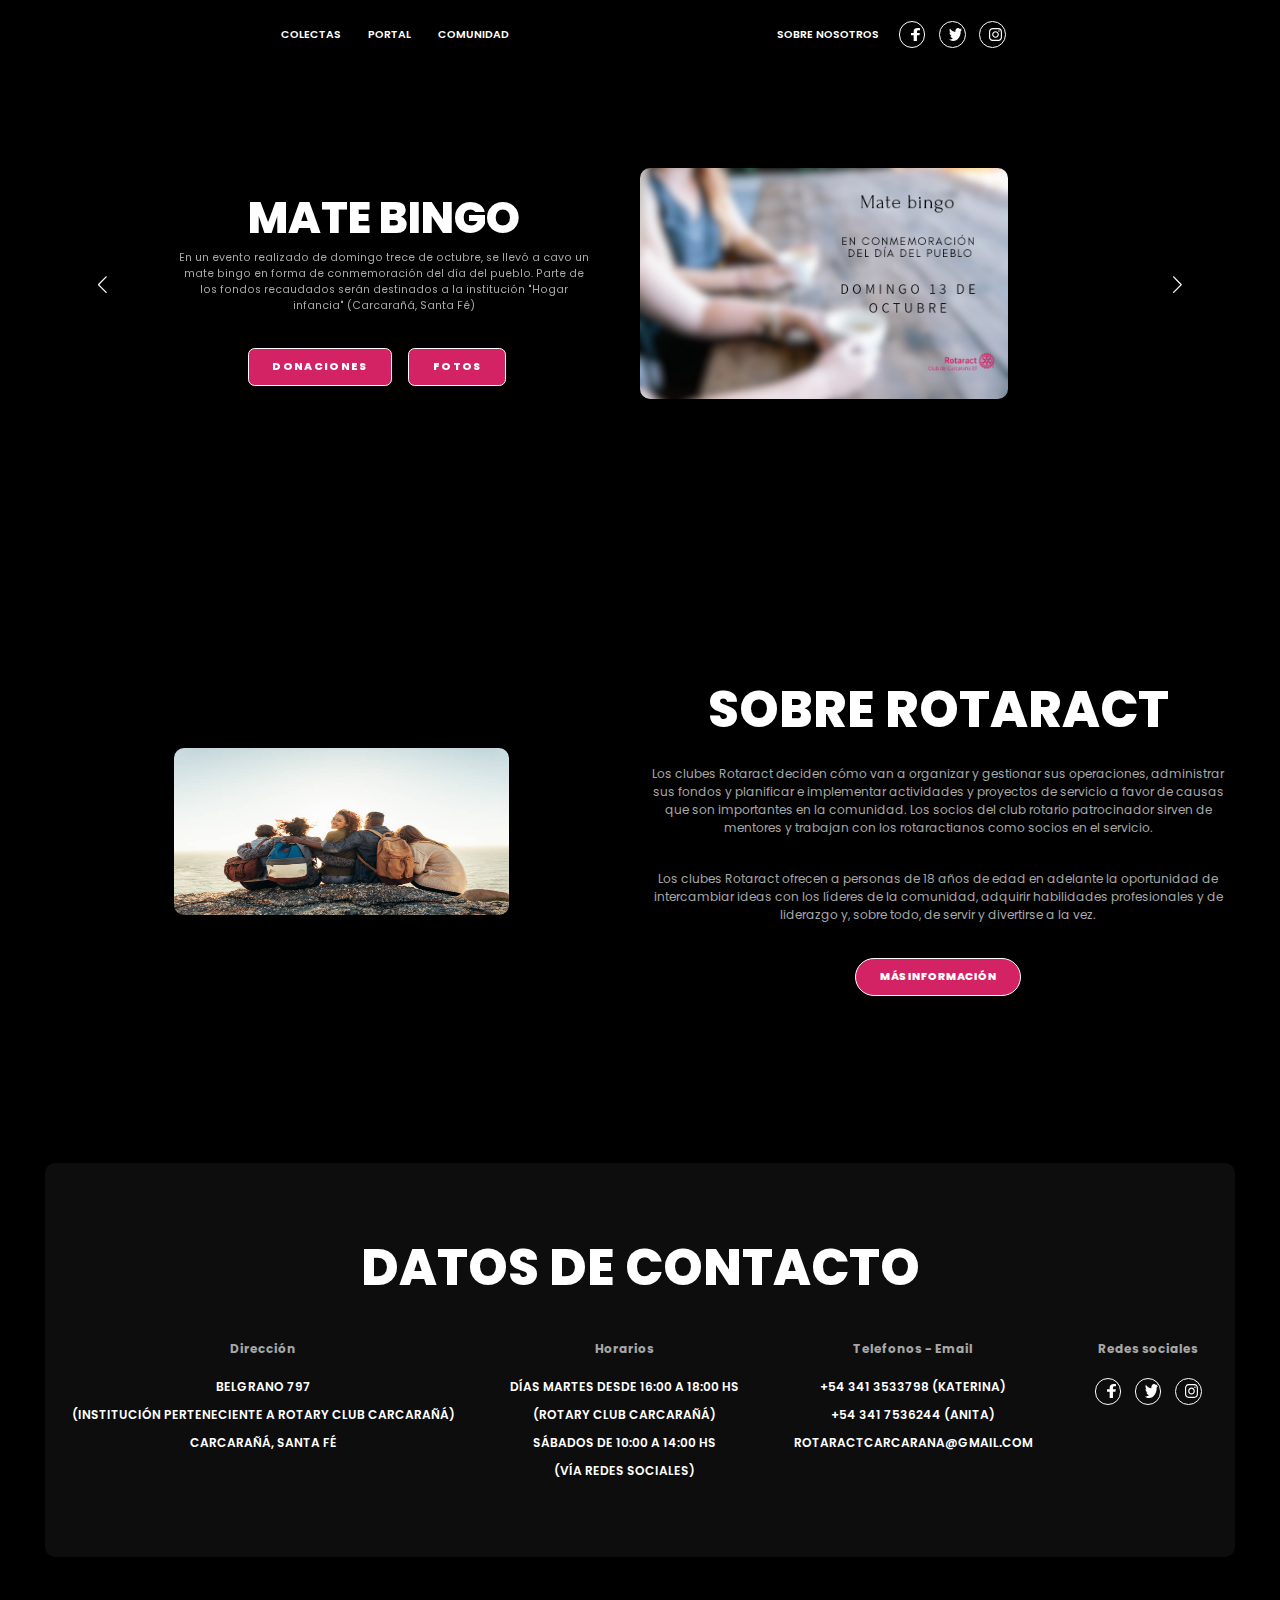
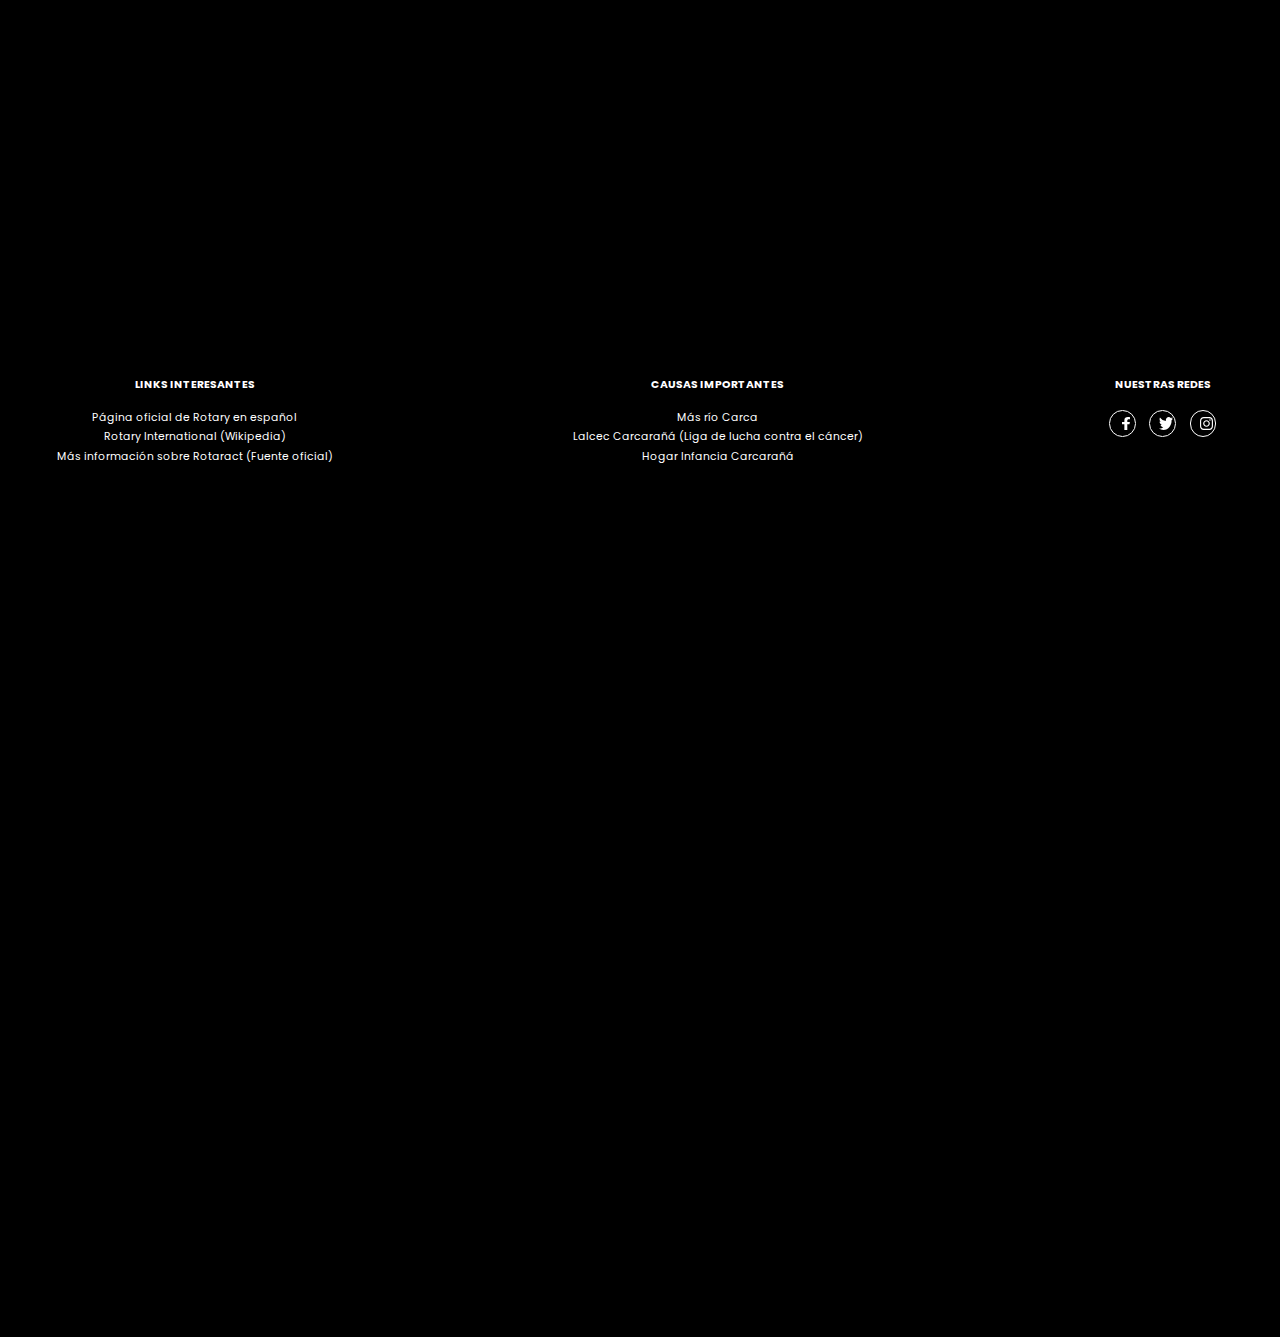
<file: index.html>
<!DOCTYPE html>
<html lang="es">

<!-- INFORMACION SOBRE EL SITIO,LINKS,ESTRUCTURAS,TITULOS E ICONOS -->

<head>
    <meta charset="UTF-8">
    <meta http-equiv="X-UA-Compatible" content="IE=edge">
    <meta name="viewport" content="width=device-width, initial-scale=1.0">
    <title>Rotaract-Carcarañá</title>
    <link rel="website icon" type="png" href="Images/ROTARACT-LOGOTIPO-OSCURO.png"/>
    <link rel="stylesheet" href="https://cdn.jsdelivr.net/npm/swiper/swiper-bundle.min.css" />
    <link rel="stylesheet" href="style.css" />
</head>


<body>
<center>
    
    <!-- FLYER DE DE REDES,MENU Y SWIPER DE TARJETAS -->

    <header>

        <!-- BARRA DE NAVEGACIÓN MENU-REDES -->

        <div class="menu container">


            <!--LOGO PRINCIPAL SUPERIOR CENTRADO (PARA VERSION LAPTOP)-->

            <img class="logo-1" src="Images/ROTARACT-LOGOTIPO.png">

            <input type="checkbox" id="menu" class="menu" />

            <!-- ICONO MENU (CUANDO ES FORMATO CELULAR) -->

            <label for="menu">
                <img class="menu-icono" src="Images/menu.png" alt="">
            </label>

             <!--BARRA DE NAVEGACIÓN SUPERIOR (MENÚ,REDES,ETC)-->

            <nav class="nav-bar">

                <!-- OPCIONES MENU (IZQUIERDA) -->

                <div class="menu-1">

                    <ul>
                        <li><a href="#">Colectas</a></li>
                        <li><a href="https://whatsapp.com/channel/0029Vahvx4JDp2Q3cMOU32r">Portal</a></li>
                        <li><a href="COMUNIDAD ESTUDIANTIL/index.html">Comunidad</a></li>
                    </ul>
                </div>

                <!-- LOGOTIPO CENTRAL -->

                <img class="logo-2" src="Images/ROTARACT-LOGOTIPO.png" style="width: 150px; height: 90px;" alt="">

                <!--INFORMACIÓN DE CONTACTO, REDES (DERECHA)-->

                <div class="menu-2">
                        <ul>
                            <li><a href="#">Sobre nosotros</a></li>
                        </ul>

                         <!--FLYERS REDES SOCIALES (ICONOS)-->

                        <div class="socials">
                           

                            <!--FACEBOOK-->

                            <a href="#">
                                <div class="social">
                                    <img src="Images/s1.svg" alt="">
                                </div>
                            </a>

                            <!--TWITTER/X-->

                            <a href="#">
                                <div class="social">
                                    <img src="Images/s2.svg" alt="">
                                </div>
                            </a>

                            <!--INSTAGRAM-->

                            <a href="https://www.instagram.com/rotaract_carcarana/?igsh=MW1ibHM2N3IvaW1ueg%3D%3D">
                                <div class="social">
                                    <img src="Images/s3.svg" alt="">
                                </div>
                            </a>

                        </div>
                </div>

            </nav>

        </div>

        <!-- TARJETAS PRINCIPALES -->

        <div class="header-content container">


           
            <div class="swiper mySwiper-1">
                <div class="swiper-wrapper">

                    <!-- PRIMER TARJETA -->

                    <div class="swiper-slide">
                        <div class="slider">
                            <div class="slider-txt">

                                <h1>MATE BINGO </h1>

                                <p>
                                    En un evento realizado de domingo trece de octubre, se llevó a cavo un mate bingo en forma de conmemoración del día del pueblo. Parte de los fondos recaudados serán destinados a la institución "Hogar infancia" (Carcarañá, Santa Fé)
                                </p>

                                <div class="botones">
                                    <a href="PROXIMOS EVENTOS/donaciones.html" class="btn-1">Donaciones</a>
                                    <a href="#" class="btn-1">Fotos</a>
                                </div>

                            </div>

                            <div class="slider-img">
                                <!-- IMAGEN PRINCIPAL -->
                                <img src="EVENTOS REALIZADOS/MATE-BINGO/Flyer-mate-bingo.png" alt="" style="border-radius: 15px;">
                            </div>

                        </div>
                    </div>

                    <!-- SEGUNDA TARJETA -->

                    <div class="swiper-slide">
                        <div class="slider">
                            <div class="slider-txt">

                                <h1>HOGAR INFANCIA</h1>

                                <p>
                                    En un evento simbólico realizado el día 25 de agosto, compartimos junto a niños de el Hogar Infancia (Carcarañá, Santa Fé) una tarde de juegos y merienda en su lugar de convivencia.
                                    Desde Rotaract Carcarañá, buscamos conjuntamente crear y fortalecer lazos duraderos para con ellos y las personas que se encargan de su crianza.
                                </p>

                                <div class="botones">
                                    <a href="EVENTOS REALIZADOS/HOGAR-INFANCIA/donaciones-hogar-infancia-25-08-24.html" class="btn-1">Donaciones</a>
                                    <a href="#" class="btn-1">Descripción</a>
                                </div>

                            </div>

                            <div class="slider-img">
                                <img src="EVENTOS REALIZADOS/HOGAR-INFANCIA/Hogar Infancias_20240930_162855_0000.png" alt=""
                                    style="border-radius: 15px;">
                            </div>

                        </div>
                    </div>

                    <!-- TERCER TARJETA -->

                    <div class="swiper-slide">
                        <div class="slider">
                            <div class="slider-txt">

                                <h1>NUEVO MUNDO</h1>

                                <p>
                                    El día viernes seis de septiembre, junto a miembros del programa de radiofusión "Entre usted y yo" informamos a la comunidad respecto a fines y oportunidades que Rotaract quiere brindar a la comunidad en general. Le agradecemos infinitamente a Corina y su grupo por la hospitalidad y calidez que nos brindaron en su espacio.
                                </p>

                                <div class="botones">
                                    <a href="#" class="btn-1">NOTA</a>
                                    <a href="#" class="btn-1">CONTACTANOS</a>
                                </div>

                            </div>

                            <div class="slider-img">
                                <img src="EVENTOS REALIZADOS/NOTA-CANAL-10/Nota en canal _Nuevo Mundo__20240930_164723_0000.png" alt="" style="border-radius: 15px;">
                            </div>

                        </div>
                    </div>

                </div>

                <!-- SWIPERS BUTTONS -->

                <div class="swiper-button-next"></div>
                <div class="swiper-button-prev"></div>
                <div class="swiper-pagination"></div>


            </div>

        </div>

    </header>



    <!-- INFORMACIÓN IMPORTANTE / BANNER -->

    <section class="info container">

        <div class="info-img">
            <img src="Images/ROTARACT-COMUNIDAD.jpg" alt="" style="border-radius: 15px;">
        </div>

        <div class="info-txt">

            <h2>SOBRE ROTARACT</h2>

            <p>
                Los clubes Rotaract deciden cómo van a organizar y gestionar sus operaciones, administrar sus fondos y
                planificar e implementar actividades y proyectos de servicio a favor de causas que son importantes en la
                comunidad. Los socios del club rotario patrocinador sirven de mentores y trabajan con los rotaractianos
                como socios en el servicio.
            </p>

            <p>
                Los clubes Rotaract ofrecen a personas de 18 años de edad en adelante la oportunidad de intercambiar
                ideas con los líderes de la comunidad, adquirir habilidades profesionales y de liderazgo y, sobre todo,
                de servir y divertirse a la vez.
            </p>

            <a href="https://www.rotary4905.org/?gad_source=1&gclid=CjwKCAjwufq2BhAmEiwAnZqw8jGC7V3RPskID4kM2cEE1SGFN2AgHaSxGZIqe9PEIirTsGfGK0kfIBoCGNMQAvD_BwE" class="btn-2">Más Información</a>
        </div>


    </section>

    <!-- INFORMACIÓN SOBRE HORARIOS Y CONTACTO -->

    <section class="horario">
        <div class="horario-info">

            <h2>Datos de contacto</h2>

            <div class="horario-txt">

                <div class="txt">
                    <h4>Dirección</h4>
                    <p>
                        Belgrano 797
                    </p>
                    <p>
                        (Institución perteneciente a Rotary Club Carcarañá)
                    </p>
                    
                    <p>
                        Carcarañá, Santa Fé
                    </p>
                </div>

                <div class="txt">
                    <h4>Horarios</h4>
                    <p>
                        Días martes desde 16:00 a 18:00 hs
                    </p>
                    <p>
                        (Rotary Club Carcarañá) 
                    </p>
                    <p>
                        Sábados de 10:00 a 14:00 hs
                    </p>
                    <p>
                        (Vía redes sociales)
                    </p>
                </div>

                <div class="txt">
                    <h4>Telefonos - Email</h4>
                    <p>
                        +54 341 3533798 (Katerina)
                    </p>
                    <p>
                        +54 341 7536244 (Anita)
                    </p>
                    <p>
                        rotaractcarcarana@gmail.com
                    </p>
                </div>

                <div class="txt">
                    <h4>Redes sociales</h4>
                    <div class="socials">
                        <!--FLYERS REDES SOCIALES-->
                        <a href="#">
                            <div class="social">
                                <img src="Images/s1.svg" alt="">
                            </div>
                        </a>
                        <a href="#">
                            <div class="social">
                                <img src="Images/s2.svg" alt="">
                            </div>
                        </a>
                        <a href="#">
                            <div class="social">
                                <img src="Images/s3.svg" alt="">
                            </div>
                        </a>
                    </div>

                </div>

            </div>

        </div>
    </section>

    <!-- MAPA LOCALIZACIÓN -->

    <section>
        <iframe class="map"
            src="https://www.google.com/maps/embed?pb=!1m18!1m12!1m3!1d26812.314389677158!2d-61.164068846386726!3d-32.857447749999984!2m3!1f0!2f0!3f0!3m2!1i1024!2i768!4f13.1!3m3!1m2!1s0x95b62517e37ba029%3A0x64e827053c37c98!2sCarcara%C3%B1a%2C%20Santa%20Fe!5e0!3m2!1ses-419!2sar!4v1724254862678!5m2!1ses-419!2sar"
            width="98%" height="500" style="border:0;" allowfullscreen="" loading="lazy"
            referrerpolicy="no-referrer-when-downgrade"></iframe>
    </section>

    <!-- FOOTER (INFORMACIÓN DE SPONSORS,ETC) -->

    <footer class="footer container">

        <img class="logo-2" src="Images/ROTARACT-LOGOTIPO.png" alt="">

        <div class="links">
            <h4>Links interesantes</h4>
            <ul>
                <li><a href="https://www.rotary.org/es">Página oficial de Rotary en español</a></li>
                <li><a href="https://es.wikipedia.org/wiki/Rotary_International">Rotary International (Wikipedia)</a></li>
                <li><a href="https://www.rotary.org/en/get-involved/rotaract-clubs?gad_source=1&gclid=CjwKCAjwodC2BhAHEiwAE67hJKWogV91s9mjhayxl2M-4k7uKroXnduQjFZqurY59hk6DQzif3LrrxoCcIcQAvD_BwE">Más información sobre Rotaract (Fuente oficial)</a></li>
            </ul>
        </div>

        <div class="links">
            <h4>Causas Importantes</h4>
            <ul>
                <li><a href="https://www.instagram.com/masriocarca/?hl=es">Más río Carca</a></li>
                <li><a href="https://www.instagram.com/lalceccarcarana/?hl=es">Lalcec Carcarañá (Liga de lucha contra el cáncer)</a></li>
                <li><a href="https://www.instagram.com/hogarinfancia_carca/?hl=es">Hogar Infancia Carcarañá</a></li>
            </ul>
        </div>

        <div class="links">
            <h4>Nuestras redes</h4>
            <div class="socials">
                <!--FLYERS REDES SOCIALES-->
                <a href="#">
                    <div class="social">
                        <img src="Images/s1.svg" alt="">
                    </div>
                </a>
                <a href="#">
                    <div class="social">
                        <img src="Images/s2.svg" alt="">
                    </div>
                </a>
                <a href="#">
                    <div class="social">
                        <img src="Images/s3.svg" alt="">
                    </div>
                </a>
            </div>
        </div>

    </footer>


    <!-- LIBRERÍAS UTILIZADAS Y VINCULOS CON JAVASCRIPT !NO TOCAR!-->

    <script src="https://cdn.jsdelivr.net/npm/swiper/swiper-bundle.min.js"></script>

    <script src="script.js"></script>

</center>
</body>

</html>
</file>
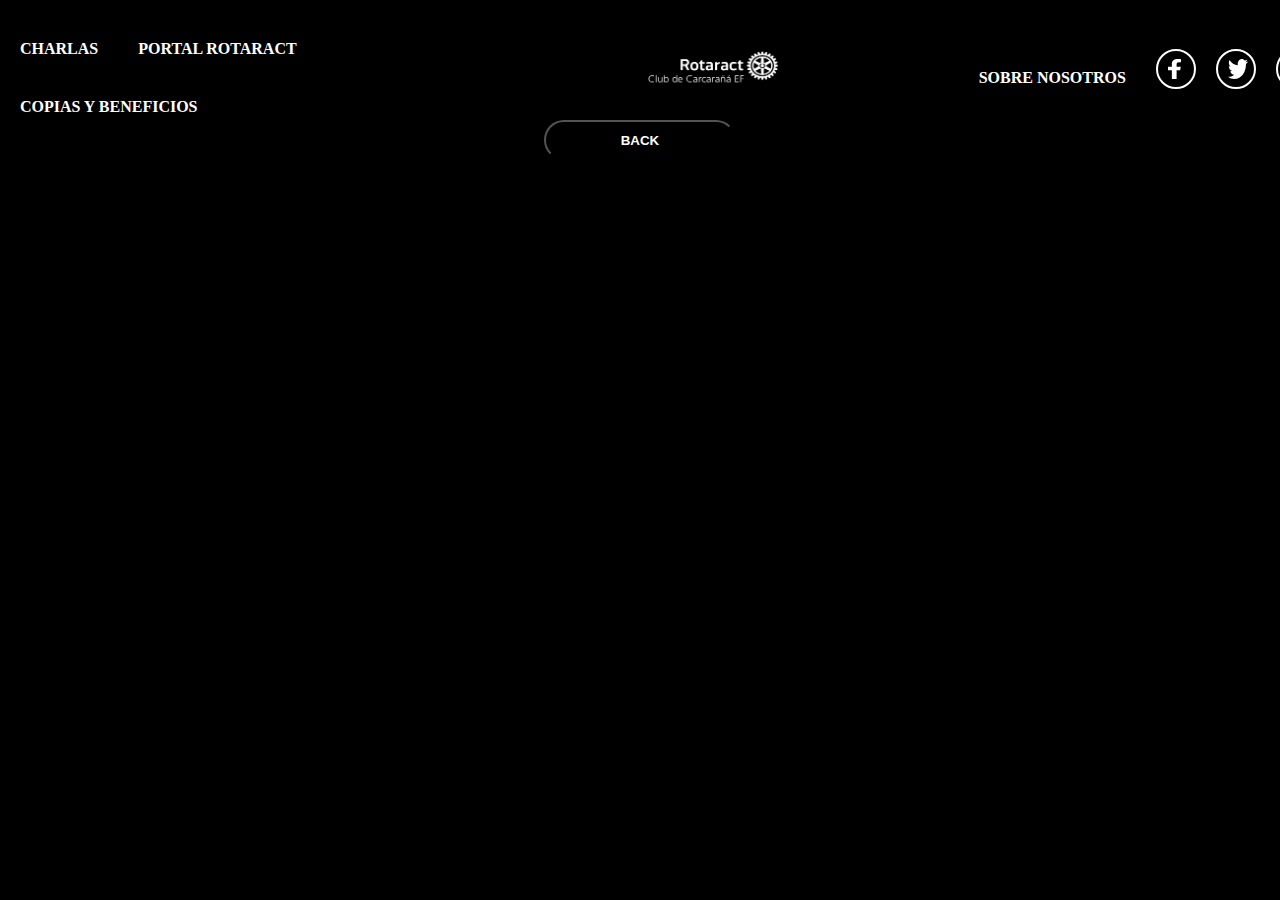
<file: COMUNIDAD ESTUDIANTIL/index.html>
<!DOCTYPE html>
<html lang="es">
<head>
    <meta charset="UTF-8">
    <meta http-equiv="X-UA-Compatible" content="IE=edge">
    <meta name="viewport" content="width=device-width, initial-scale=1.0">
    <link rel="stylesheet" href="/COMUNIDAD ESTUDIANTIL/index.css">
    <link rel="website icon" type="png" href="/Images/ROTARACT-LOGOTIPO-OSCURO.png" style="border-radius: 10px;" />
    <title>Rotaract-Estudiantil</title>

</head>
<body>

    

    <header>
        <div class="menu container">

            <img class="logo-1" src="/Images/ROTARACT-LOGOTIPO.png" alt="">

            <input type="checkbox" id="menu" class="menu" />

            <!-- ICONO MENU -->

            <label for="menu">
                <img class="menu-icono" src="/Images/menu.png" alt="">
            </label>

            <nav class="nav-bar">

                <!-- OPCIONES MENU (IZQUIERDA) -->

                <div class="menu-1">

                    <ul>
                        <li><a href="#">Charlas</a></li>
                        <li><a href="https://whatsapp.com/channel/0029Vahvx4JDp2Q3cMOU32r">Portal rotaract</a></li>
                        <li><a href="#">Copias y beneficios</a></li>
                    </ul>
                </div>

                <!-- LOGOTIPO CENTRAL -->

                <img class="logo-2" src="/Images/ROTARACT-LOGOTIPO.png" style="width: 150px; height: 90px;" alt="">

                <!--INFORMACIÓN DE CONTACTO (DERECHA)-->

                <div class="menu-2">
                    <ul>
                        <li><a href="#">Sobre nosotros</a></li </ul>

                            <!--FLYERS REDES SOCIALES (ICONOS)-->

                        <div class="socials">
                            
                            <a href="#">
                                <div class="social">
                                    <img src="/Images/s1.svg" alt="">
                                </div>
                            </a>
                            <a href="#">
                                <div class="social">
                                    <img src="/Images/s2.svg" alt="">
                                </div>
                            </a>
                            <a href="https://www.instagram.com/rotaract_carcarana/?igsh=MW1ibHM2N3IvaW1ueg%3D%3D">
                                <div class="social">
                                    <img src="/Images/s3.svg" alt="">
                                </div>
                            </a>
                        </div>
                </div>
            </nav>
        </div>
    </header>

    <center>
        <a href="/index.html"><button class="back-button">Back</button></a>
    </center>
    
</body>
</html>
</file>
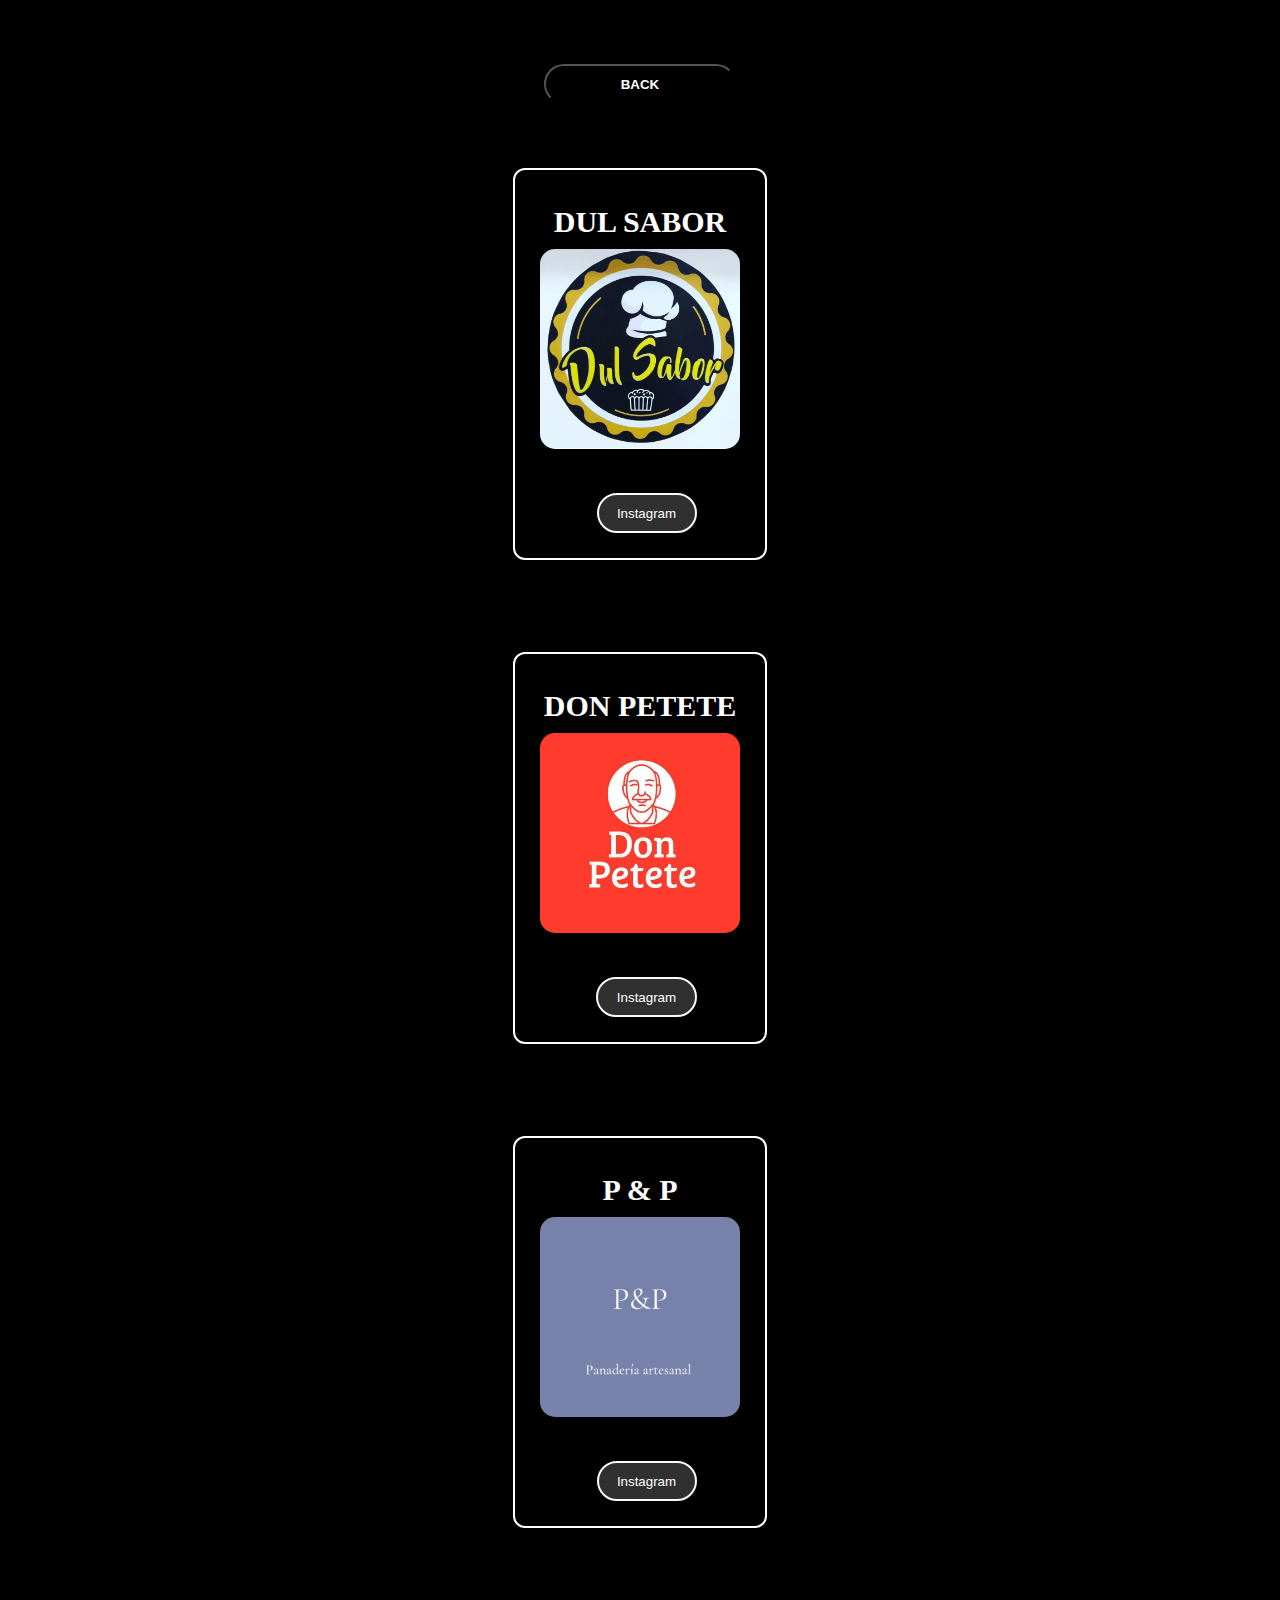
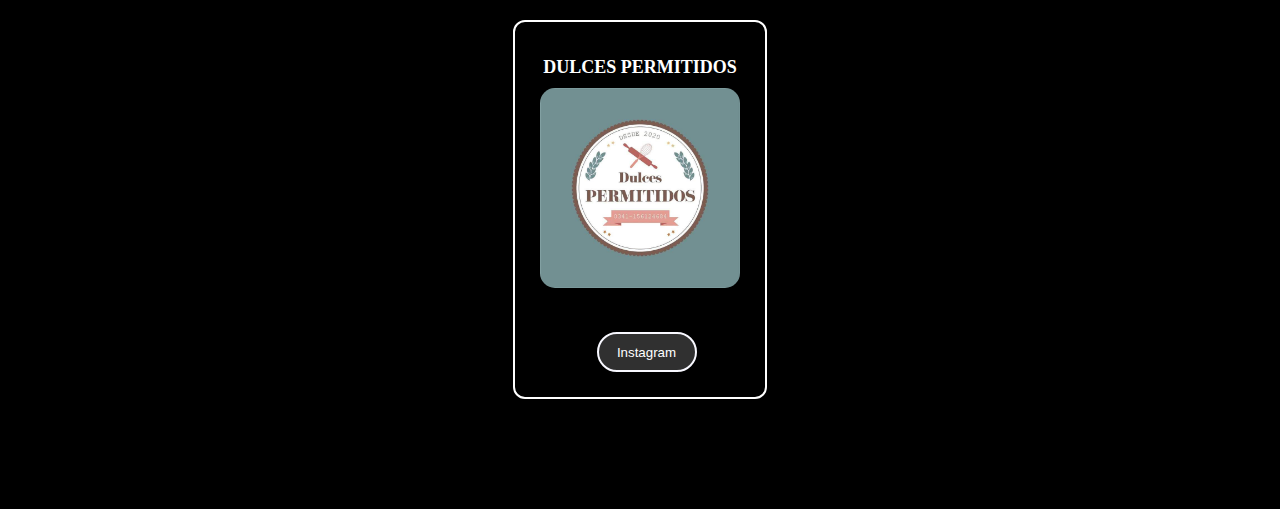
<file: EVENTOS REALIZADOS/HOGAR-INFANCIA/donaciones-hogar-infancia-25-08-24.html>
<!DOCTYPE html>
<html lang="en">
<head>
    <meta charset="UTF-8">
    <meta http-equiv="X-UA-Compatible" content="IE=edge">
    <meta name="viewport" content="width=device-width, initial-scale=1.0">
    <link rel="stylesheet" href="/EVENTOS REALIZADOS/HOGAR-INFANCIA/donaciones-hogar-infancia-25-08-24.css">
    <link rel="website icon" type="png" href="/Images/ROTARACT-LOGOTIPO-OSCURO.png" style="border-radius: 10px;" />
    <title>Rotaract-Donaciones</title>
</head>
<body>
    <center>
        <a href="/index.html"><button class="back-button">Back</button></a>
    </center>

    <div class="container">

        <center>
            <div class="donante">
                <center>
                    <h4 class="nombre">Dul Sabor</h4>
                <div class="imgen">
                    <img src="/EVENTOS REALIZADOS/HOGAR-INFANCIA/Logos de donantes/Dul-Sabor.png" alt=""
                                        style="border-radius: 15px; height: 200px;">
                </div>>
                <a href="https://www.instagram.com/dul.sabor/"><button class="contacto">Instagram</button></a>
                </center>
            </div>
        </center>

        <center>
            <div class="donante">
                <center>
                    <h4 class="nombre">Don Petete</h4>
                <div class="imgen">
                    <img src="/EVENTOS REALIZADOS/HOGAR-INFANCIA/Logos de donantes/Don-Petete.jpg" alt=""
                                        style="border-radius: 15px; height: 200px;">
                </div>>
                <a href="https://www.instagram.com/don.petete/"><button class="contacto">Instagram</button></a>
                </center>
            </div>
        </center>

       <center>
        <div class="donante">
            <center>
                <h4 class="nombre">P & P</h4>
            <div class="imgen">
                <img src="/EVENTOS REALIZADOS/HOGAR-INFANCIA/Logos de donantes/P&P.png" alt=""
                                    style="border-radius: 15px; height: 200px;">
            </div>>
            <a href="https://www.instagram.com/dul.sabor/"><button class="contacto">Instagram</button></a>
            </center>
        </div>
       </center>

        <center>
            <div class="donante">
                <center>
                    <h2 class="nombres-largos">Dulces Permitidos</h2>
                <div class="imgen">
                    <img src="/EVENTOS REALIZADOS/HOGAR-INFANCIA/Logos de donantes/Dulces-Permitidos.png" alt=""
                                        style="border-radius: 15px; height: 200px;">
                </div>>
                <a href="https://www.facebook.com/dulces.permitidos.3"><button class="contacto">Instagram</button></a>
                </center>
            </div>>
        </center>

    </div>
    
</body>
</html>
</file>
<file: style.css>
/* PALETAS */
/* #d32364 ROSA ROTARACT */


/* LIBRERIA !!!NO BORRAR!!! */
@import url('https://fonts.googleapis.com/css2?family=Poppins:wght@400;500;600;700;800&display=swap');


* {
    margin: 0;
    padding: 0;
    box-sizing: border-box;
    text-decoration: none;
    list-style: none;
}

body {
    background-color: #000000;
    font-family: "Poppins", sans-serif;
    margin-inline: 30px;
    zoom: 67%;
}

.container {
    margin: 0 auto;
    margin-bottom: 150px;
    display: flex;
    justify-content: center;
}




/* NAV MENU */


.menu {
    position: absolute;
    top: 20px;
    left: 0;
    right: 0;
    display: flex;
    justify-content: center;
    z-index: 1000;
    text-transform: uppercase;
}

.nav-bar {
    display: flex;
}

.menu-1 {
    margin-right: 180px;
}

.menu-2 {
    margin-left: 180px;
    display: flex;
    align-items: center;
}

.logo-1 {
    width: 0;
}
.logo-2 {
    display: none;
}

.socials {
    display: flex;
}

.social {
    margin: 0 10px;
    height: 40px;
    width: 40px;
    border: 2px solid #ffffff;
    border-radius: 50%;
}

.social:hover {
    background-color: #d32364;
}

.social img {
    margin: 8px 0 0 10px;
}


/* INFOGRAFÍA */


.menu .nav-bar ul li {
    position: relative;
    float: left;
}

.menu .nav-bar ul li a {
    font-size: 16px;
    font-weight: 600;
    padding: 20px;
    color: #ffffff;
    display: block;
}

.menu .nav-bar ul li a:hover {
    color:#d32364;
}

#menu {
    display: none;
}

.menu-icono {
    width: 25px;
}

.menu label {
    cursor: pointer;
    display: none;
}


.header-content {
    margin-top: 250px;
    padding-bottom: 100px;
    margin-inline: 100px;
}


/* SLIDER */


.slider {
    display: flex;
    align-items: center;
    justify-content: center;
    margin-inline: 30px;
    padding-inline: 30px;
}

.slider-text {
    margin-left: 85px;
    width: 50%;
}

.slider-txt h1 {
    font-size: 65px;
    color: #FFFFFF;
    text-transform: uppercase;
    font-weight: 800;
}

.slider-txt p {
    margin-inline: 10%;
    font-size: 16px;
    color: #a7a7a7;
}

.botones {
    margin-top: 50px;
}

.btn-1 {
    background-color: #d32364;
    color: #FFFFFF;
    border: 1px solid white;
    border-radius: 10px;
    display: inline-block;
    padding: 15px 35px;
    font-weight: 800;
    letter-spacing: 2px;
    text-transform: uppercase;
    margin-right: 20px;
}

.btn-1:hover {
    background-color: #d32364;
    color: black;
}

.slider-img {
    width: 50%;
}

.slider-img img {
    margin-right: 225px;
    width: 550px;
    
}

/* SWIPERS DE BOTONES */

.swiper-button-prev::after {
    font-size: 25px;
}
.swiper-button-next::after {
    font-size: 25px;
}
.swiper-button-next {
    color: #ffffff;

}
.swiper-button-prev {
    color: #ffffff;
}
.swiper-button-prev:hover {
    color: #d32364;
}
.swiper-button-next:hover {
    color: #d32364;
}
.swiper-pagination-bullet {
    background-color: #D3D2D2;
    opacity: 1;
}
.swiper-pagination-bullet-active {
    background-color: #DB241B;
}


/* CONTENEDOR */


.products {
    margin: 100px 0px;
    background-color: rgba(155, 88, 88, 0);
    display: flex;
    justify-content: center;
    filter: blur(0px);
}

.products:hover {
    filter: blur(0px);
}

.tabs {
    background-color: #3ba63b00;
    display: flex;
    flex-wrap: wrap;
    justify-content: center;
    flex-direction: row;
    border-radius: 12px;
}

.tabs label {
    width: 15%;
    order: 1;
    display: block;
    padding: 20px 50px;
    text-align: center;
    cursor: pointer;
    color: #A7A7A7;
    font-weight: 700;
    transition: background ease 0.2s;
}

.tabs .tab {
    order: 99;
    flex-grow: 1;
    width: 100%;
    display: none;
    padding-top: 25px;
    flex-direction: row;
}


/* BARRA OPCIONES */


.tabs input[type="radio"] {
    display: none;
}

.tabs input[type="radio"]:checked + label {
    border-bottom: 2px solid #535353;
    color: #FFFFFF;
}

.tabs input[type="radio"]:checked + label + .tab {
    display: inline-block;
}


/* PRODUCTOS (ELEMENTO)*/


.product {
    background-color: rgba(34, 34, 34, 0.252);
    display: flex;
    align-items: center;
    padding: 25px 25px;
    margin: 3% 25%;
    border-radius: 13px;
}

.product-img {
    width: 50%;
    text-align: left;
}

.product-img h4 {
    display: flex;
    justify-content: center;
    padding: 5px 5px;
    line-height: 10px;
    color: #FFFFFF;
    font-size: 14px;
    text-transform: uppercase;
    font-weight: 800;
    border: 2px solid #555555;
    border-radius: 10px;
    margin-bottom: 25px;
}

.product-img img {
    border: 2px solid rgb(86, 86, 86);
    width: 150px;
    height: 120px;
    border-radius: 15px;
}

.product-txt {
    width: 40%;
    margin-left: 50px;
    text-align: left;
}

.product-txt h4 {
    color: #FFFFFF;
    font-size: 16px;
    text-transform: uppercase;
    font-weight: 800;
    margin-bottom: 5px;
}

.product-txt p {
    color: #A7A7A7;
    font-size: 16px;
    margin-bottom: 15px;
    text-transform: uppercase;
}

.product-txt span {
    color: #FFFFFF;
    font-size: 18px;
    font-weight: 800;
}

.product:hover {
    filter: blur(0%);
}


/* informacion */


.info {
    margin-top: 200px;
    margin-inline: 35px;
    padding: 100px 0px;
    display: flex;
    align-items: center;
    background-color: #0d0d0d00;
    border-radius: 20px;
}

.info-img {
    width: 50%;
}

.info-img img {
    width: 500px;
    height: 250px;
}

.info-txt {
    width: 50%;
}

.info-txt h2 {
    font-size: 75px;
    color: #FFFFFF;
    font-weight: 800;
    text-transform: uppercase;
    margin-bottom: 25px;
}


.info-txt p {
    font-size: 18px;
    color: #A7A7A7;
    margin-bottom: 50px;
}

.btn-2 {
    background-color: #d32364;
    color: #FFFFFF;
    border: 1px solid white;
    border-radius: 50px;
    display: inline-block;
    padding: 15px 35px;
    font-weight: 800;
    text-transform: uppercase;
}

.btn-2:hover {
    background-color: #d32364;
    color: black;
}

.horario {
    padding: 100px 40px;
    background-color: #0D0D0D;
    margin-inline: 2%;
    border-radius: 15px;
}

.horario-info h2 {
    font-size: 75px;
    color: #FFFFFF;
    font-weight: 800;
    text-transform: uppercase;
    margin-bottom: 50px;
}

.horario-txt {
    display: flex;
    justify-content: space-between;
}

.txt {
    color: #FFFFFF;
}

.txt h4 {
    font-size: 18px;
    color: #A7A7A7;
    margin-bottom: 30px;
}

.txt p {
    font-size: 18px;
    text-transform: uppercase;
    font-weight: 600;
    margin-bottom: 15px;
}

.map {
    filter: grayscale(100%) invert(92%) contrast(93%);
    padding: 1%;
    margin-left: 1%;
    border-radius: 20px;
    margin-top: 20px;
}

.footer {
    background-color: #0d0d0d00;
    padding: 100px 0px;
    display: flex;
    justify-content: space-between;
    margin-inline: 55px;
    border-radius: 20px;
}

.links h4 {
    color: #FFFFFF;
    text-transform: uppercase;
    margin-bottom: 25px;
}

.links ul li a {
    color: #FFFFFF;
    font-size: 16px;
    margin-bottom: 5px;
    display: inline-block;
}

.links ul li a:hover {
    color: #d32364;
}


/* DESPLAZAMIENTO DE MENU */


@media(max-width: 1020px) {

    .menu {
        background-color: rgba(212, 27, 27, 0);
        margin-top: 50px;
        width: 100%;
        height: 100px;
        padding: 20px;
        display: flex;
        justify-content: center;
        flex-direction: column;
        align-items: center;
    }

    .menu-1 {
        margin-left: 30%;
        background-color: #000000;
        display: flex;
        justify-content: center;
        border-radius: 10px;
    }

    .menu-2 {
        display: none;
        margin-top: 30px;
    }

    .logo-1 {
        width: 0px;
    }

    .logo-2 {
        width: 11px;
        height: 50px;
        padding-top: 50px;
        padding-right: 10px;
    }

    /* Boton para desplegar menu */

    .menu label {
        display: inline-block;
        justify-content: center;
    }

    /* Contenedor del menu */

    .menu nav {
        margin: 15px;
        position: relative;
        top: 100%;
        display: flex;
        justify-content: center;
    }

    /* Objetos del contenedor del menu */

    .menu .nav-bar ul {
        margin: 10px;
        border-radius: 10px;
        background-color: #ff035f;
        display: flex;
        justify-content: center;
        align-items: center;
        align-items: center;
        list-style: none; /* Opcional: elimina los puntos de la lista */
        padding: 0; /* Opcional: elimina el padding */
    }

    #menu:checked ~ .nav-bar {
        display: none;
    }

    .header-content {
        padding: 20px;
        margin-top: 350px;
        width: 100%;
        max-width: 600px;
        height: auto;
    }

    .slider {
        flex-direction: column;
    }

    .slider-txt {
        margin-left: 0;
        width: 100%;
        text-align: center;
        margin-bottom: 50px;
    }

    .slider-txt h1 {
        font-size: 50px;
    }

    .slider-txt p {
        font-size: 16px;
    }

    .btn-1 {
        padding: 10px 25px;
        font-size: 14px;
        margin-block: 10px;
    }

    .slider-img {
        width: 100%;
        text-align: center;
    }

    .slider-img img {
        margin-right: 0px;
        width: 300px;
    }

    .swiper-horizontal > .swiper-pagination-bullets,
    .swiper-pagination-bullets,.swiper-pagination-horizontal,
    .swiper-pagination-custom,
    .swiper-pagination-fraction {
        bottom: -7px;
    }

    .tabs {
        padding: 50px 30px;
    }

    .tabs label {
        width: 33%;
    }

    .info {
        padding: 30px;
        flex-direction: column;
    }

    .info-img {
        width: 100%;
        text-align: center;
    }

    .info-img img {
        width: 400px;
        height: 200px;
        margin-bottom: 25px;
    }

    .info-txt {
        width: 100%;
        text-align: center;
    }

    .info-txt h2 {
        font-size: 50px;
    }

    .info-txt p {
        font-size: 16px;
    }

    .btn-1 {
        font-size: 16px;
    }

    .horario {
        padding: 30px;
        text-align: center;
    }

    .horario-info h2 {
        font-size: 40px;
        margin-bottom: 15px;
    }

    .horario-txt {
        flex-direction: column;
    }

    .socials {
        justify-content: center;
    }

    .social img {
        margin: 8px 0 0 0;
    }

    .footer {
        padding: 30px;
        flex-direction: column;
        text-align: center;
    }

    .links h4 {
        margin: 25px 0px 10px 0px;
    }
}
</file>
<file: COMUNIDAD ESTUDIANTIL/index.css>
@import url('https://fonts.googleapis.com/css2?family=Poppins:wght@400;500;600;700;800&display=swap');

* {
    margin: 0;
    padding: 0;
    box-sizing: border-box;
    text-decoration: none;
    list-style: none;
}

body {
    background-color: rgb(0, 0, 0);
}

.back-button {
    width: 15%;
    height: 40px;
    margin-top: 120px;
    color: #FFFFFF;
    background-color: rgba(128, 128, 128, 0);
    font-weight: 800;
    text-transform: uppercase;
    border-radius: 50px;
}

.back-button:hover {
    background-color: rgba(128, 128, 128, 0.377);
    color: black;
}

.menu {
    position: absolute;
    top: 20px;
    left: 0;
    right: 0;
    display: flex;
    justify-content: center;
    z-index: 1000;
    text-transform: uppercase;
}

.nav-bar {
    display: flex;
}

.menu-1 {
    margin-right: 180px;
}

.menu-2 {
    margin-left: 180px;
    display: flex;
    align-items: center;
}

.logo-1 {
    width: 0;
}
.logo-2 {
    width: 150px;
}

.socials {
    display: flex;
}

.social {
    margin: 0 10px;
    height: 40px;
    width: 40px;
    border: 2px solid #ffffff;
    border-radius: 50%;
}

.social:hover {
    background-color: #d32364;
}

.social img {
    margin: 8px 0 0 10px;
}

/* INFOGRAFÍA */

.menu .nav-bar ul li {
    position: relative;
    float: left;
}

.menu .nav-bar ul li a {
    font-size: 16px;
    font-weight: 600;
    padding: 20px;
    color: #ffffff;
    display: block;
}

.menu .nav-bar ul li a:hover {
    color: #d32364;
}

#menu {
    display: none;
}

.menu-icono {
    width: 25px;
}

.menu label {
    cursor: pointer;
    display: none;
}


.header-content {
    margin-top: 200px;
    padding-bottom: 50px;
}


@media(max-width: 991px) {
    .menu {
        padding: 20px;
        justify-content: space-between;
    }

    .menu-2 {
        display: none;
    }

    .logo-1 {
        width: 100px;
    }

    .logo-2 {
        width: 0px;
    }

    .menu label {
        display: initial;
    }

    .menu .nav-bar {
        margin-inline: 5px;
        position: absolute;
        top: 100%;
        left: 0;
        right: 0;
        background-color: #222222;
        display: none;
        border-radius: 10px 10px 10px 10px;
    }

    .menu .nav-bar ul li {
        width: 100%;
    }

    #menu:checked ~ .nav-bar {
        display: initial;
    }

    .header-content {
        padding: 30px;
        margin-top: 100;
    }

    .slider {
        flex-direction: column;
    }

    .slider-txt {
        margin-left: 0;
        width: 100%;
        text-align: center;
        margin-bottom: 50px;
    }

    .slider-txt h1 {
        font-size: 50px;
    }

    .slider-txt p {
        font-size: 16px;
    }

    .btn-1 {
        padding: 10px 25px;
        font-size: 14px;
    }

    .slider-img {
        width: 100%;
        text-align: center;
    }

    .slider-img img {
        margin-right: 0px;
        width: 300px;
    }

    .swiper-horizontal > .swiper-pagination-bullets,
    .swiper-pagination-bullets,.swiper-pagination-horizontal,
    .swiper-pagination-custom,
    .swiper-pagination-fraction {
        bottom: -7px;
    }

    .tabs {
        padding: 50px 30px;
    }

    .tabs label {
        width: 33%;
    }

    .info {
        padding: 30px;
        flex-direction: column;
    }

    .info-img {
        width: 100%;
        text-align: center;
    }

    .info-img img {
        width: 400px;
        height: 200px;
        margin-bottom: 25px;
    }

    .info-txt {
        width: 100%;
        text-align: center;
    }

    .info-txt h2 {
        font-size: 50px;
    }

    .info-txt p {
        font-size: 16px;
    }

    .btn-1 {
        font-size: 16px;
    }

    .horario {
        padding: 30px;
        text-align: center;
    }

    .horario-info h2 {
        font-size: 40px;
        margin-bottom: 15px;
    }

    .horario-txt {
        flex-direction: column;
    }

    .socials {
        justify-content: center;
    }

    .social img {
        margin: 8px 0 0 0;
    }

    .footer {
        padding: 30px;
        flex-direction: column;
        text-align: center;
    }

    .links h4 {
        margin: 25px 0px 10px 0px;
    }


}
</file>
<file: EVENTOS REALIZADOS/HOGAR-INFANCIA/donaciones-hogar-infancia-25-08-24.css>
@import url('https://fonts.googleapis.com/css2?family=Poppins:wght@400;500;600;700;800&display=swap');

* {
    margin: 0;
    padding: 0;
    box-sizing: border-box;
    text-decoration: none;
    list-style: none;
}

body {
    background-color: rgb(0, 0, 0);
}

.back-button {
    width: 15%;
    height: 40px;
    margin: 5% 0%;
    color: #FFFFFF;
    background-color: rgba(128, 128, 128, 0);
    font-weight: 800;
    text-transform: uppercase;
    border-radius: 50px;
}

.back-button:hover {
    background-color: rgba(128, 128, 128, 0.377);
    color: black;
}

.container {
    background-color: rgba(128, 128, 128, 0);
    display: grid;
    grid-template: auto;
    margin-inline: 180px;
}

.donante {
    display: grid;
    place-items: center;
    margin-bottom: 10%;
    padding: 25px;
    background-color: rgb(0, 0, 0);
    color: black;
    border-radius: 12px;
    border: 2px solid white;
    max-width: fit-content;
}

.donante h4 {
    margin: 5% 0%;
    font-size: 30px;
    color: #FFFFFF;
    text-transform: uppercase;
    font-weight: 800;
}

.donante .contacto {
    margin-top: 20%;
    background-color: rgba(128, 128, 128, 0.377);
    color: white;
    border: 2px solid ghostwhite;
    border-radius: 20px;
    width: 50%;
    height: 40px;
}

.contacto:hover {
    background-color: #49c73d;
    color: rgb(0, 0, 0);
}

.imgen {
    width: fit-content;
}

.donante:hover {
    background-color: rgba(29, 29, 29, 0);
    color: black;
    border-radius: 12px;
    border: 2px solid white;
}

.nombres-largos {
    margin: 5% 0%;
    font-size: 18px;
    color: #FFFFFF;
    text-transform: uppercase;
    font-weight: 800;
}
</file>
